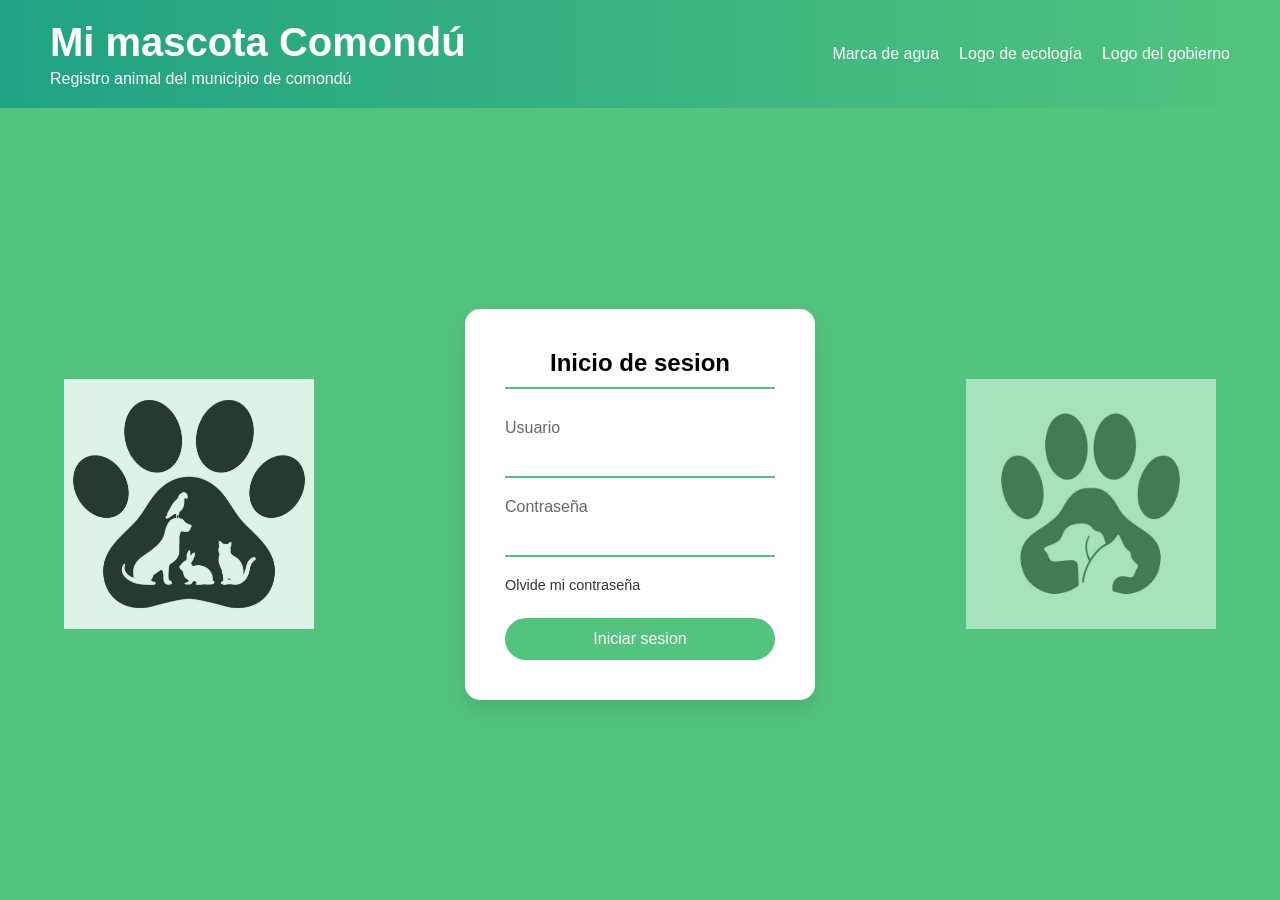
<file: proyect-perros.html>
<!DOCTYPE html>
<html lang="es">
<head>
    <meta charset="UTF-8">
    <meta name="viewport" content="width=device-width, initial-scale=1.0">
    <title>Mi mascota Comondú - Login</title>
    <link rel="stylesheet" href="login.css">
</head>
<body>
    <header class="main-header">
        <div class="title-container">
            <h1>Mi mascota Comondú</h1>
            <p>Registro animal del municipio de comondú</p>
        </div>
        <div class="header-logos">
            <div class="logo-circle">Marca de agua</div>
            <div class="logo-circle">Logo de ecología</div>
            <div class="logo-circle">Logo del gobierno</div>
        </div>
    </header>

    <main class="content">
        <img src="guella.Png" alt="animal" class="deco-left">
        
        <div class="login-card">
            <h2>Inicio de sesion</h2>
            <form action="#" method="post">
                <div class="input-group">
                    <label for="usuario">Usuario</label>
                    <input type="text" id="usuario" maxlength="30"  required>
                </div>
                <div class="input-group">
                    <label for="password">Contraseña</label>
                    <input type="password" id="password" name="password" minlength="8" required>
                </div>
                <a href="#" class="forgot">Olvide mi contraseña</a>
                <button class="btn-submit" type="submit">Iniciar sesion</button>
            </form>
        </div>

        <img src="guella2.png" alt="huella" class="deco-right">
    </main>
</body>
</html>
</file>
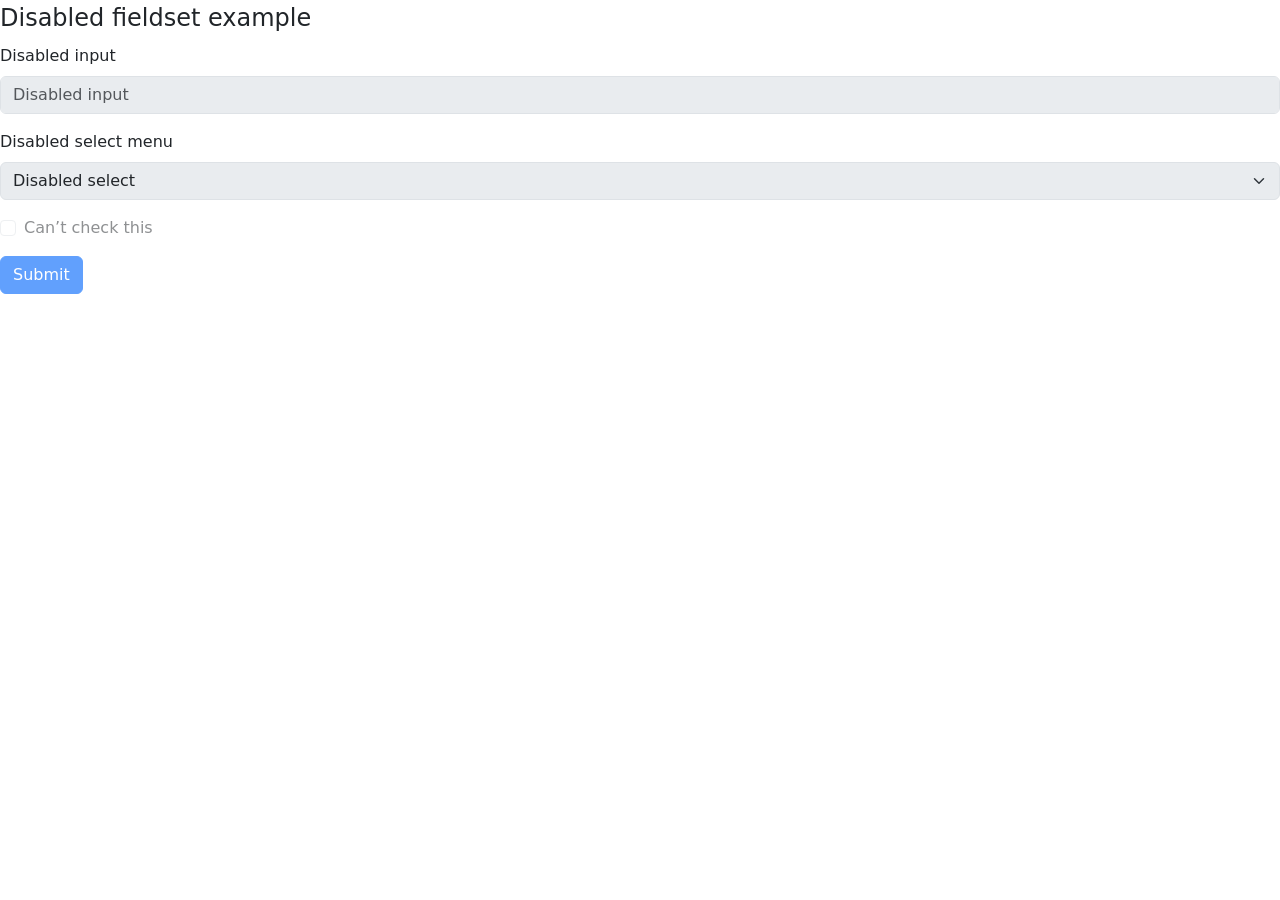
<file: restablecerPsw.html>
<!DOCTYPE html>
<html lang="en">
<head>
    <meta charset="UTF-8">
    <meta name="viewport" content="width=device-width, initial-scale=1.0">
    <title>Document</title>
    <link href="https://cdn.jsdelivr.net/npm/bootstrap@5.3.8/dist/css/bootstrap.min.css" rel="stylesheet" integrity="sha384-sRIl4kxILFvY47J16cr9ZwB07vP4J8+LH7qKQnuqkuIAvNWLzeN8tE5YBujZqJLB" crossorigin="anonymous">
    <script src="https://cdn.jsdelivr.net/npm/bootstrap@5.3.8/dist/js/bootstrap.bundle.min.js" integrity="sha384-FKyoEForCGlyvwx9Hj09JcYn3nv7wiPVlz7YYwJrWVcXK/BmnVDxM+D2scQbITxI" crossorigin="anonymous"></script>
</head>
<body>
    <form>
  <fieldset disabled>
    <legend>Disabled fieldset example</legend>
    <div class="mb-3">
      <label for="disabledTextInput" class="form-label">Disabled input</label>
      <input type="text" id="disabledTextInput" class="form-control" placeholder="Disabled input">
    </div>
    <div class="mb-3">
      <label for="disabledSelect" class="form-label">Disabled select menu</label>
      <select id="disabledSelect" class="form-select">
        <option>Disabled select</option>
      </select>
    </div>
    <div class="mb-3">
      <div class="form-check">
        <input class="form-check-input" type="checkbox" id="disabledFieldsetCheck" disabled>
        <label class="form-check-label" for="disabledFieldsetCheck">
          Can’t check this
        </label>
      </div>
    </div>
    <button type="submit" class="btn btn-primary">Submit</button>
  </fieldset>
</form>
</body>
</html>
</file>
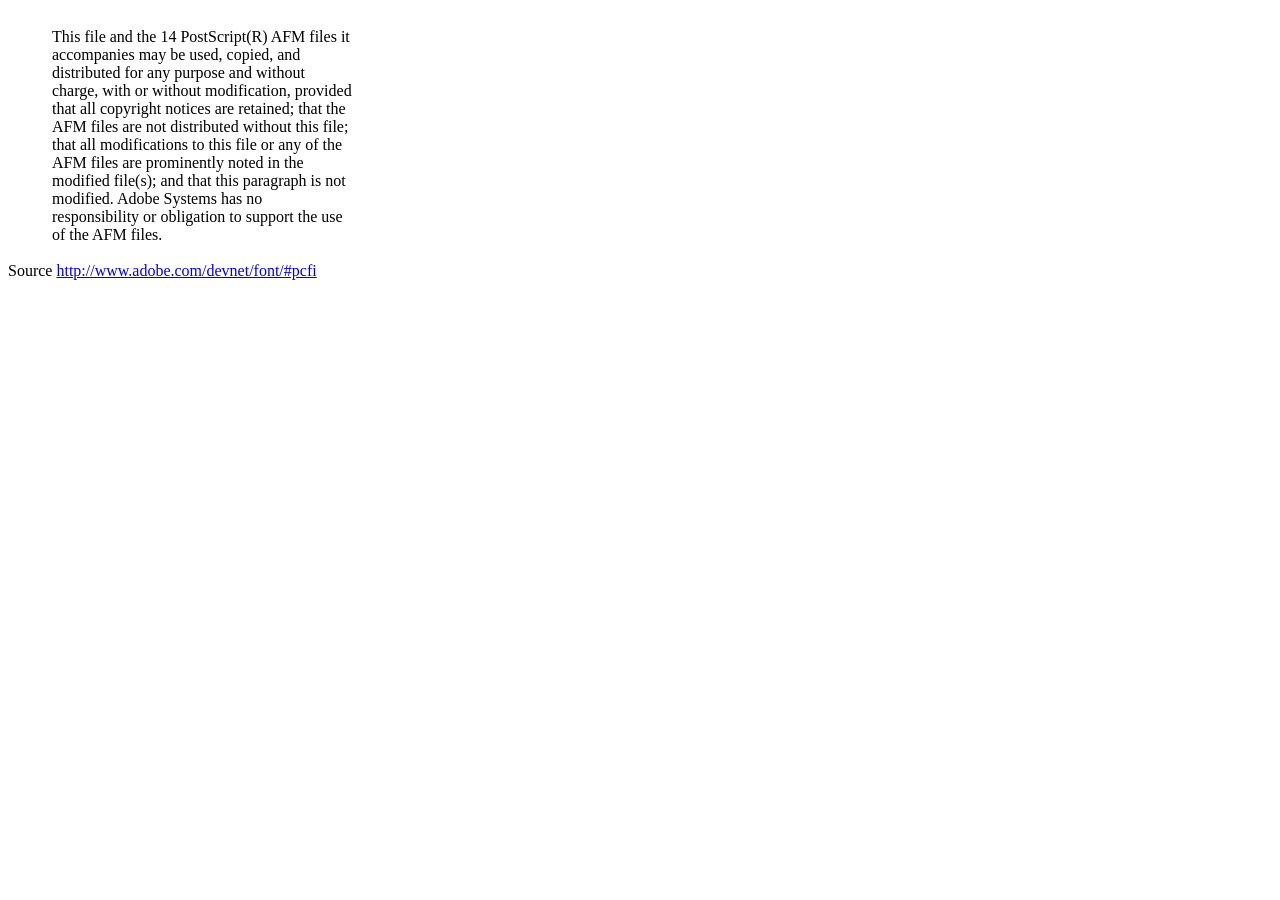
<file: dompdf/vendor/dompdf/dompdf/lib/fonts/mustRead.html>
<html>
	<head>
		<meta http-equiv="content-type" content="text/html;charset=iso-8859-1">
		<meta name="generator" content="Adobe GoLive 4">
		<title>Core 14 AFM Files - ReadMe</title>
	</head>
	<body bgcolor="white">
		<font color="white">or</font>
		<table border="0" cellpadding="0" cellspacing="2">
			<tr>
				<td width="40"></td>
				<td width="300">This file and the 14 PostScript(R) AFM files it accompanies may be used, copied, and distributed for any purpose and without charge, with or without modification, provided that all copyright notices are retained; that the AFM files are not distributed without this file; that all modifications to this file or any of the AFM files are prominently noted in the modified file(s); and that this paragraph is not modified. Adobe Systems has no responsibility or obligation to support the use of the AFM files. <font color="white">Col</font></td>
			</tr>
		</table>
		<p>Source <a href="http://www.adobe.com/devnet/font/#pcfi">http://www.adobe.com/devnet/font/#pcfi</a></p>
</body>
</html>
</file>
<file: login.css>
/* Configuración General es un selector universal. Afecta a todas las etiquetas.*/
* {
    margin: 0;
    padding: 0;
    box-sizing: border-box;
    font-family: 'Segoe UI', Tahoma, Geneva, Verdana, sans-serif;
}

body {
    background-color: #52c47d; /* Verde del fondo principal */
    min-height: 100vh;
    display: flex;
    flex-direction: column;
}

/* Encabezado con degradado */
.main-header {
    background: linear-gradient(to right, #20a383, #52c47d);
    padding: 20px 50px;
    display: flex;
    justify-content: space-between; /* Título a la izquierda, logos a la derecha */
    align-items: center; /* Alineación vertical perfecta */
    color: white;
}

/* Este es el contenedor de las imágenes */
.header-logos {
    display: flex;
    align-items: center; 
    gap: 20px; /* Esto crea un espacio uniforme entre cada logo */
}

/* Control total sobre las imágenes */
.header-logos img {
    height: 50px; /* Es mejor fijar la altura para que todos se vean parejos */
    width: auto;  /* El ancho se ajusta solo para no deformar la imagen */
    object-fit: contain;
}

.title-container h1 {
    font-size: 2.5rem;
    margin-bottom: 5px;
}


/* Área de contenido */
.content {
    flex-grow: 1;
    display: flex;
    justify-content: center;
    align-items: center;
    position: relative;
    overflow: hidden;
}

/* Tarjeta de Login */
.login-card {
    background: white;
    padding: 40px;
    border-radius: 15px;
    width: 350px;
    box-shadow: 0 10px 25px rgba(0,0,0,0.1);/* da profundidad para que sobresalg*/
    z-index: 10; /* para que el cuadro login este por encima de las imagenes */
    text-align: center;
}

.login-card h2 {
    margin-bottom: 30px;
    border-bottom: 2px solid #52c47d;
    padding-bottom: 10px;
}

.input-group {
    text-align: left;
    margin-bottom: 20px;
}

.input-group label {
    display: block;
    color: #666;
    margin-bottom: 5px;
}

.input-group input {
    width: 100%;
    border: none;
    border-bottom: 2px solid #52c47d;
    padding: 8px 0;
    outline: none;
    font-size: 1rem;
}

.forgot {
    display: block;
    text-align: left;
    margin-bottom: 25px;
    color: #333;
    text-decoration: none;
    font-size: 0.9rem;
}

.btn-submit {
    background-color: #52c47d;
    color: white;
    border: none;
    padding: 12px 40px;
    border-radius: 25px;
    font-size: 1rem;
    cursor: pointer;
    width: 100%;
    transition: background 0.3s;
}


/* Decoraciones laterales */
.deco-left {
    position: absolute;/* modo fantasma */
    left: 5%;
    width: 250px;
    opacity: 0.8;
}

.deco-right {
    position: absolute;
    right: 5%;
    width: 250px;
    opacity: 0.5;
}
</file>
